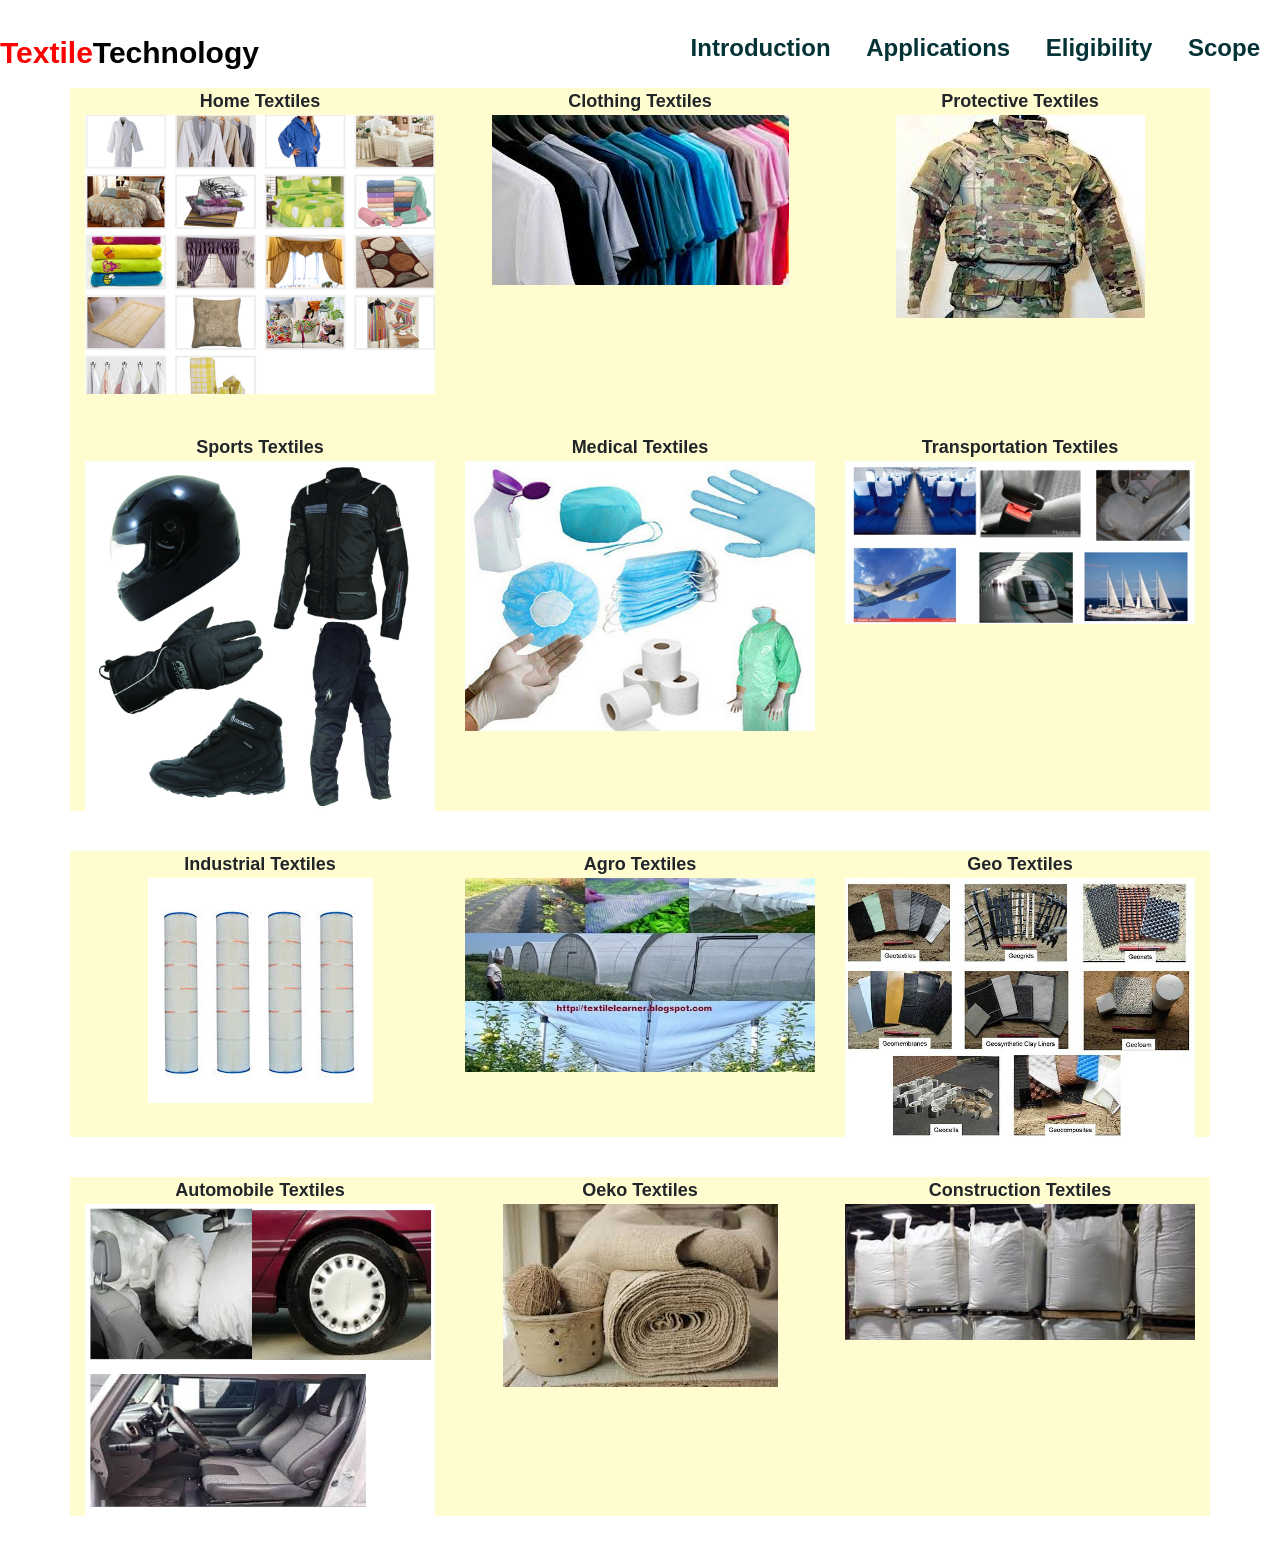
<file: proj0/companies1.html>
<!DOCTYPE html>
<html lang="en">
<head>
<meta charset="UTF-8">
<meta name="viewport" content="width=device-width, initial-scale=1.0">
<meta http-equiv="X-UA-Compatible" content="ie=edge">
<link rel="stylesheet" href="https://cdnjs.cloudflare.com/ajax/libs/twitter-bootstrap/4.4.1/css/bootstrap.min.css">
<link rel="stylesheet" href="https://cdnjs.cloudflare.com/ajax/libs/font-awesome/5.11.2/css/all.min.css">
<link rel="stylesheet" href="style1.css">
<title>Applications</title>
<style>
	nav a {
		padding: 30px 20px 20px 10px;
		color: aqua;
		font-family: Arial, Helvetica, sans-serif;
		font-size: larger;
		font-weight: bold;
	}
	div > .row {
		padding-bottom: 40px;
	}
</style>
</head>
<header style="height: 40px; text-align: right; padding-top: 10px; font-size: 20px;">
    <nav style="padding-top: 20px;">
		<b  style="float: left; font-size: 30px; font-family: Impact, Haettenschweiler, 'Arial Narrow Bold', sans-serif; color:red;">Textile</b>
        <b  style="float: left; font-size: 30px; font-family: Impact, Haettenschweiler, 'Arial Narrow Bold', sans-serif; color:black;">Technology</b>
        <a href="./project01.html" style="color:rgb(4, 51, 54);">Introduction</a>
        <a href="./companies1.html" style="color:rgb(4, 51, 54);">Applications</a>
        <a href="./eligibility1.html" style="color:rgb(4, 51, 54);">Eligibility</a>
        <a href="./scope1.html" style="color:rgb(4, 51, 54);">Scope</a>
    </nav>
</header>
<body>
	<br><br>
	<div class="container" style="text-align: center; font-weight: bold;">
		
		<div class="row" style=" background-color: #fffdd0; font-weight: bold; font-size: large;">
			
			<div class="col-xs-6 col-sm-4 col-md-4 col-lg-4" style=" background-color: #fffdd0;">
				Home Textiles
				<img class="img-fluid" src="./home tech.png" alt="" height="30px">
			</div>
			
			<div class="col-xs-6 col-sm-4 col-md-4 col-lg-4" style=" background-color: #fffdd0;">
				Clothing Textiles
				<img class="img-fluid" src="./clothing tex.jfif" alt="">
			</div>

			<div class="col-xs-6 col-sm-4 col-md-4 col-lg-4" style=" background-color: #fffdd0;">
				Protective Textiles
				<img class="img-fluid" src="./prot tex.jfif" alt="">
			</div>

		</div>

		<div class="row" style="font-weight: bold; font-size: large;">
			<br>
			<div class="col-xs-6 col-sm-4 col-md-4 col-lg-4" style=" background-color: #fffdd0;">
				Sports Textiles
				<img class="img-fluid" src="./sports tex.jpg" alt="">
			</div>
			
			<div class="col-xs-6 col-sm-4 col-md-4 col-lg-4" style=" background-color: #fffdd0;">
				Medical Textiles
				<img class="img-fluid" src="./med tex.jpg" alt="">
			</div>

			<div class="col-xs-6 col-sm-4 col-md-4 col-lg-4" style=" background-color: #fffdd0;">
				Transportation Textiles
				<img class="img-fluid" src="./transpo tex.png" alt="">
			</div>

		</div>

		<div class="row" style="font-weight: bold; font-size: large;">
			
			<div class="col-xs-6 col-sm-4 col-md-4 col-lg-4"  style=" background-color: #fffdd0;">
				Industrial Textiles
				<img class="img-fluid" src="./indus tex.jfif" alt="">
			</div>
			
			<div class="col-xs-6 col-sm-4 col-md-4 col-lg-4"  style=" background-color: #fffdd0;">
				Agro Textiles
				<img class="img-fluid" src="./agro tex.jpg" alt="">
			</div>

			<div class="col-xs-6 col-sm-4 col-md-4 col-lg-4"  style=" background-color: #fffdd0;">
				Geo Textiles
				<img class="img-fluid" src="./geo tex.jpg" alt="">
			</div>

		</div>
		<div class="row" style="font-weight: bold; font-size: large;">
			
			<div class="col-xs-6 col-sm-4 col-md-4 col-lg-4"  style=" background-color: #fffdd0;">
				Automobile Textiles
				<img class="img-fluid" src="./automob tex.png" alt="">
			</div>
			
			<div class="col-xs-6 col-sm-4 col-md-4 col-lg-4"  style=" background-color: #fffdd0;">
				Oeko Textiles
				<img class="img-fluid" src="./oeko tex.jfif" alt="">
			</div>

			<div class="col-xs-6 col-sm-4 col-md-4 col-lg-4"  style=" background-color: #fffdd0;">
				Construction Textiles
				<img class="img-fluid" src="./pack tex.jfif" alt="">
			</div>

		</div>
	</div>
<script src="https://cdnjs.cloudflare.com/ajax/libs/jquery/3.4.1/jquery.slim.min.js"></script>
<script src="https://cdnjs.cloudflare.com/ajax/libs/popper.js/1.16.0/umd/popper.min.js"></script>
<script src="https://cdnjs.cloudflare.com/ajax/libs/twitter-bootstrap/4.4.1/js/bootstrap.min.js"></script>
</body>
</html>
</file>
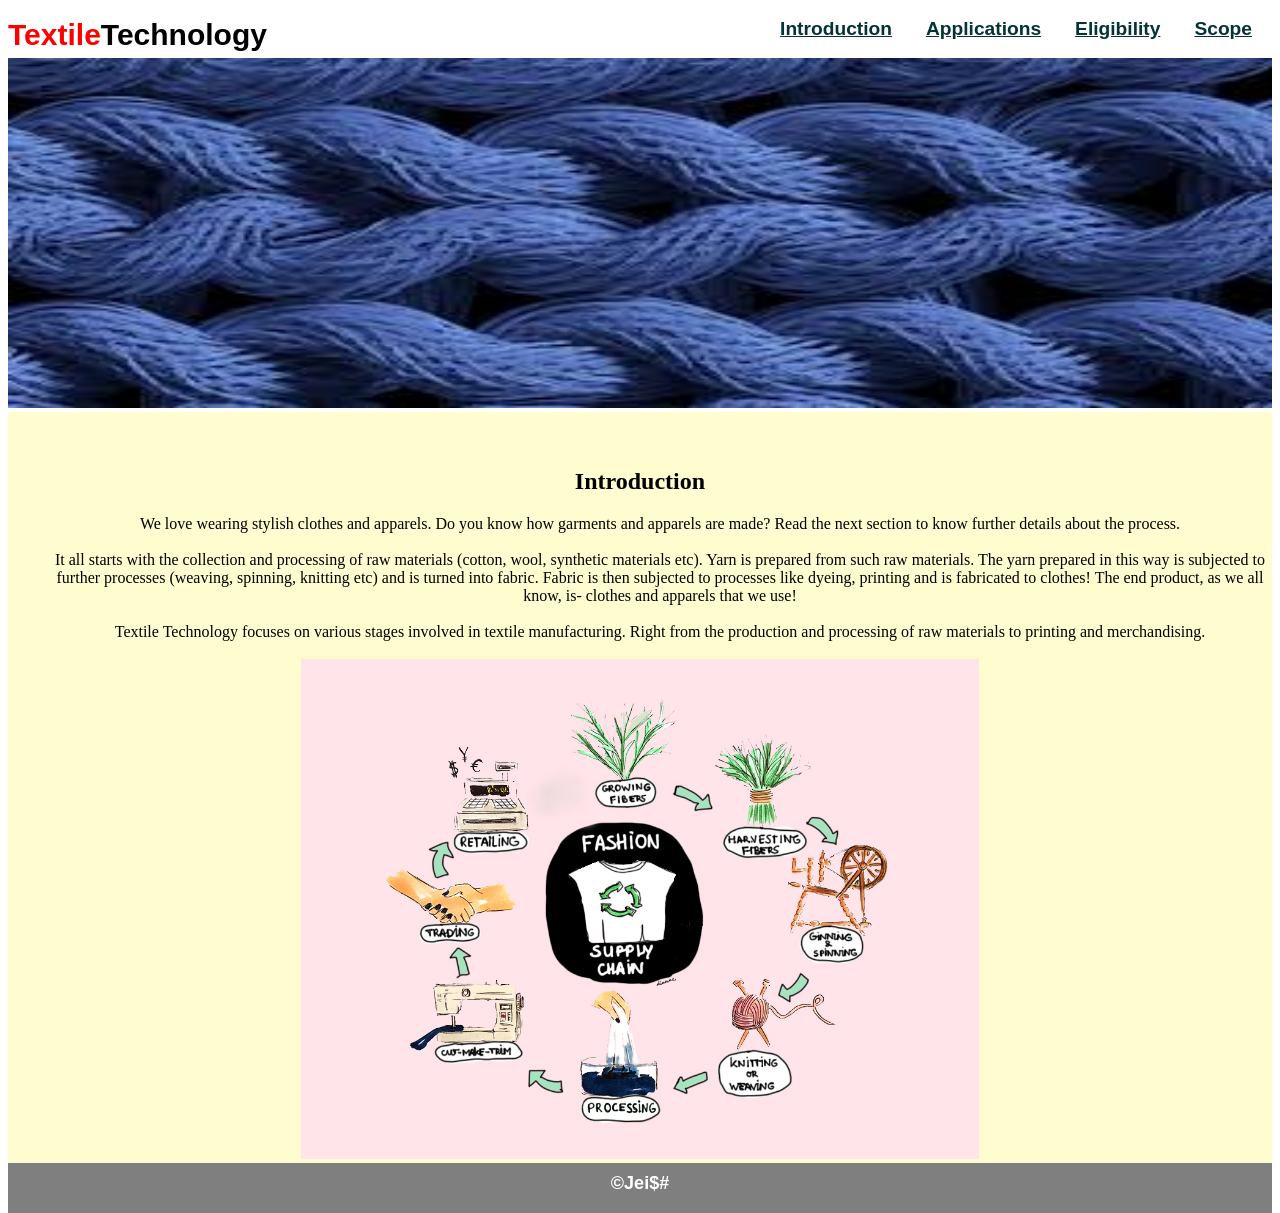
<file: proj0/project01.html>
<!DOCTYPE html>
<html lang="en">
<head>
    <meta charset="UTF-8">
    <meta name="viewport" content="width=device-width, initial-scale=1.0">
    <title>Home</title>
    <link rel="stylesheet" href="style1.css">
    <style>
		nav a {
			padding: 30px 20px 20px 10px;
			color: aqua;
			font-family: Arial, Helvetica, sans-serif;
			font-size: larger;
			font-weight: bold;
		}
	</style>
</head>
<header style="height: 40px; text-align: right; padding-top: 10px;">
    <nav>
        <b  style="float: left; font-size: 30px; font-family: Impact, Haettenschweiler, 'Arial Narrow Bold', sans-serif; color:red;">Textile</b>
        <b  style="float: left; font-size: 30px; font-family: Impact, Haettenschweiler, 'Arial Narrow Bold', sans-serif; color:black;">Technology</b>
        <a href="./project01.html" style="color:rgb(4, 51, 54);">Introduction</a>
        <a href="./companies1.html" style="color:rgb(4, 51, 54);">Applications</a>
        <a href="./eligibility1.html" style="color:rgb(4, 51, 54);">Eligibility</a>
        <a href="./scope1.html" style="color:rgb(4, 51, 54);">Scope</a>
    </nav>
</header>
<body>
    <img src="./pic.jpg" width="100%" height="350px">
    <div class="main" style="text-align: center;">
        <div class="introducion">
            <br><br>
            <h2>Introduction</h2>
            <dd>We love wearing stylish clothes and apparels. Do you know how garments and apparels are made? Read the next section to know further details about the process.</dd>
        </div>
        <br>
        <d1>
         	<dd>It all starts with the collection and processing of raw materials (cotton, wool, synthetic materials etc). Yarn is prepared from such raw materials. The yarn prepared in this way is subjected to further processes (weaving, spinning, knitting etc) and is turned into fabric. Fabric is then subjected to processes like dyeing, printing and is fabricated to clothes! The end product, as we all know, is- clothes and apparels that we use!</dd>
        </d1>
        <br>
        <d1>
        	<dd>Textile Technology focuses on various stages involved in textile manufacturing. Right from the production and processing of raw materials to printing and merchandising.</dd>
        </d1>
        <br>
        <img src="./processflow.jpg" height="500px">
    </div>
    <footer class="page-footer font-small blue">

        <!-- Copyright -->
        <div class="footer-copyright text-center py-3">©Jei$#
          <!-- <a href="https://mdbootstrap.com/"> MDBootstrap.com</a> -->
        </div>
        <!-- Copyright -->
  </footer>
</body>
</html>
</file>
<file: proj0/style1.css>
html, body {
  height: 100%;
  position: relative;
}

footer {
  position: absolute;
  bottom: 10;
  width: 100%;
  height: 40px;
  background: #7f7f7f;
  color: white;
  font-family: Arial, Helvetica, sans-serif;
  font-size: large;
  font-weight: bold;
  text-align: center;
  padding-top: 10px;
}

.main, .career, .eligibility, .companies {
  background-color: #fffdd0;
}
</file>
